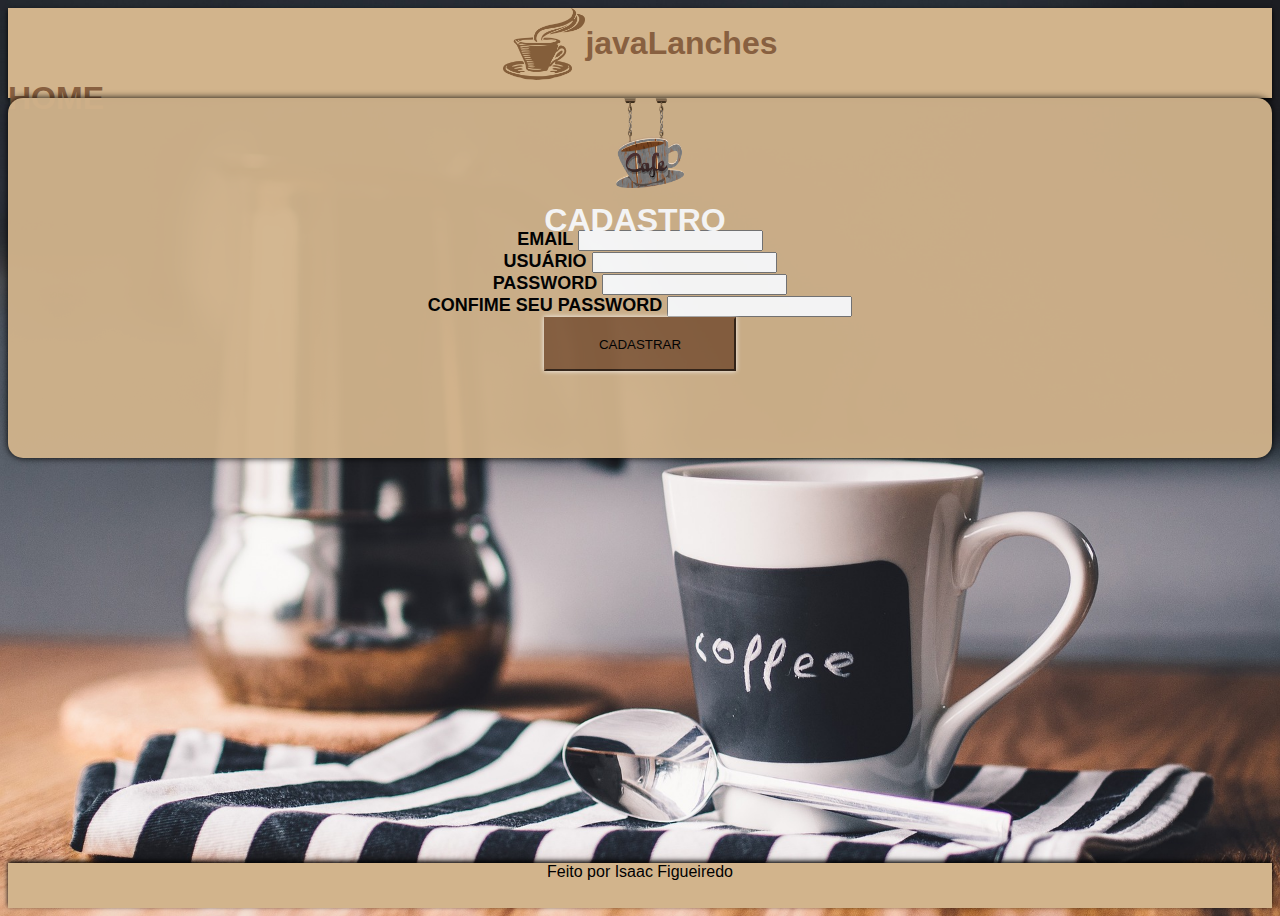
<file: src/main/resources/templates/autenticação/cadastro.html>
<!DOCTYPE html>
<html>

<head>
    <meta charset="UTF-8" />
    <meta http-equiv="X-UA-Compatible" content="IE=edge" />
    <meta name="viewport" content="width=device-width, initial-scale=1.0" />
    <link href="https://cdn.jsdelivr.net/npm/bootstrap@5.0.2/dist/css/bootstrap.min.css" rel="stylesheet"
        integrity="sha384-EVSTQN3/azprG1Anm3QDgpJLIm9Nao0Yz1ztcQTwFspd3yD65VohhpuuCOmLASjC" crossorigin="anonymous">
    <!-- 
    <link rel="stylesheet" th:href="@{/style/style.css}" />
    -->
    <link rel="stylesheet" href="/src/main/resources/static/css/style.css" />
    <link rel="preconnect" href="https://fonts.googleapis.com" />
    <link rel="preconnect" href="https://fonts.gstatic.com" crossorigin />
    <link
        href="https://fonts.googleapis.com/css2?family=Quicksand:wght@400;500;700&family=Roboto:wght@400;500;700;900&display=swap"
        rel="stylesheet" />
</head>

<body class="bg2">
    <header>
        <div class="container-fluid barra-nav">
            <div class="row header-main">
                <div class="row header-main justify-content-between">
                    <div class="col col-4 nav-logo"><img class="nav-img" src="/src/main/resources/static/img/logo.png"
                            alt="Logo JavaLanches">
                        <div class="nav-titulo">javaLanches</div>
                    </div>
                    <div class="col col-2 "><a class="nav-entrar" href="">HOME</a></div>
                </div>
            </div>
        </div>
    </header>
    <main>
        <div class="container-fluid">
            <div class="row main justify-content-around">
                <div class="col-6 row card-inicial">
                    <div class="row text-align-center justify-content-center">
                        <img class=" col-4 card-img" src="/src/main/resources/static/img/cadastro-img.png" alt="login!">
                        <div class=" col-4 card-titulo">CADASTRO</div>
                    </div>

                    <div class="text-align-center titulo-card">
                        <form>
                            <div class="row">
                                <div class="col">
                                    <div class="mb-3">
                                        <label for="InputEmail" class="form-label">Email</label>
                                        <input type="email" class="form-control" id="exampleInputEmail"
                                            aria-describedby="emailHelp">
                                    </div>
                                    <div class="mb-3">
                                        <label for="InputUser" class="form-label">Usuário</label>
                                        <input type="text" class="form-control" id="InputUser"
                                            aria-describedby="emailHelp">
                                    </div>
                                </div>
                                <div class="col">
                                    <div class="mb-3">
                                        <label for="InputPassword" class="form-label">Password</label>
                                        <input type="password" class="form-control" id="InputPassword">
                                    </div>
                                    <div class="mb-3">
                                        <label for="PasswordConf" class="form-label">Confime seu Password</label>
                                        <input type="password" class="form-control" id="PasswordConf">
                                    </div>
                                </div>
                            </div>
                            <div class="mb-1"><button type="submit" class="btn btn-primary btn-index">CADASTRAR</button>
                            </div>
                        </form>
                    </div>
                </div>
            </div>
        </div>
        </div>
    </main>
    <footer>
        <div class="container-fluid">
            <div class="row footer-main">
                <div class="col col-12">Feito por Isaac Figueiredo</div>
            </div>
        </div>
    </footer>
</body>
</file>
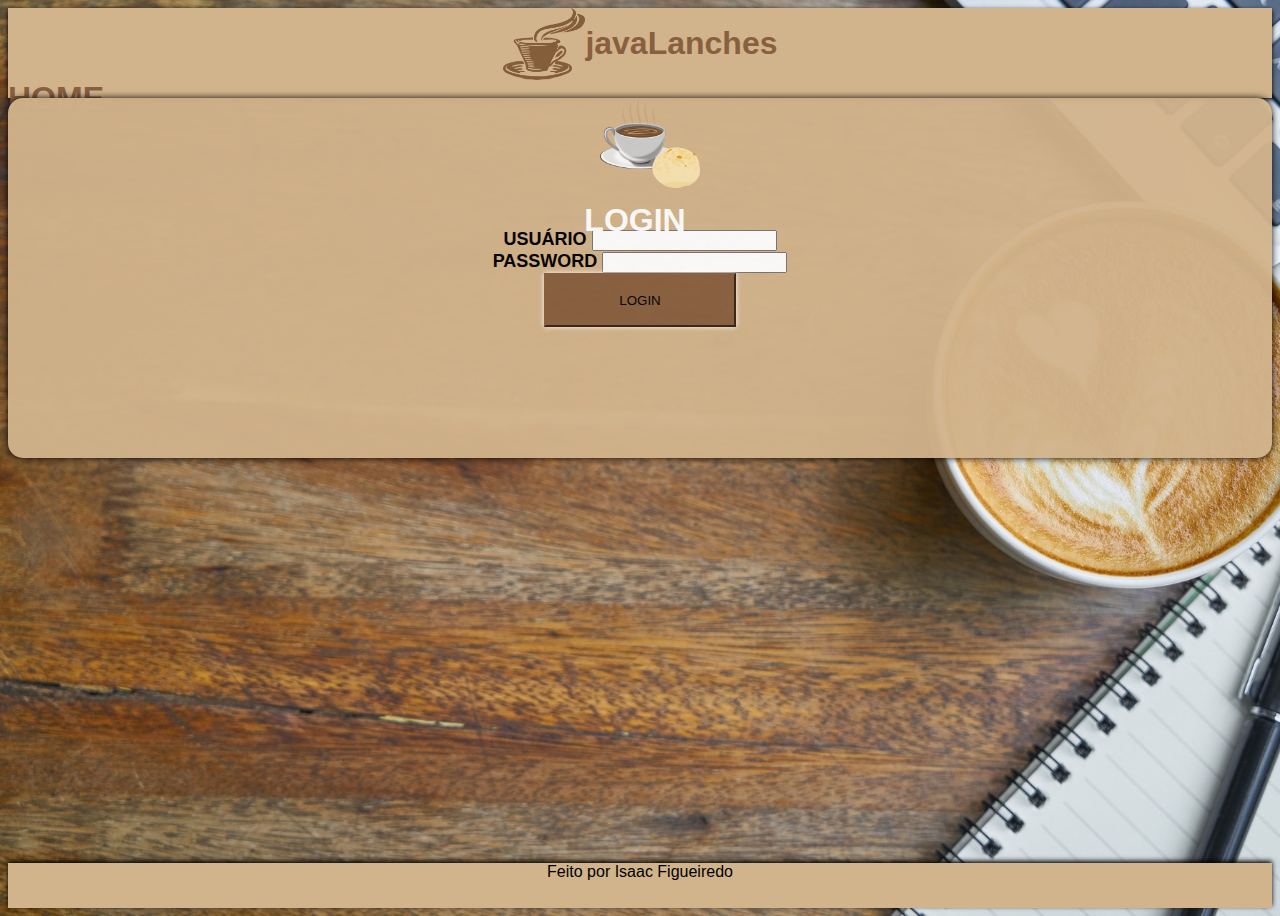
<file: src/main/resources/templates/autenticação/login.html>
<!DOCTYPE html>
<html>
<head>
    <meta charset="UTF-8" />
    <meta http-equiv="X-UA-Compatible" content="IE=edge" />
    <meta name="viewport" content="width=device-width, initial-scale=1.0" />
    <link href="https://cdn.jsdelivr.net/npm/bootstrap@5.0.2/dist/css/bootstrap.min.css" rel="stylesheet" integrity="sha384-EVSTQN3/azprG1Anm3QDgpJLIm9Nao0Yz1ztcQTwFspd3yD65VohhpuuCOmLASjC" crossorigin="anonymous">
    <!-- 
    <link rel="stylesheet" th:href="@{/style/style.css}" />
    -->  
    <link rel="stylesheet" href="/src/main/resources/static/css/style.css" />
    <link rel="preconnect" href="https://fonts.googleapis.com" />
    <link rel="preconnect" href="https://fonts.gstatic.com" crossorigin />
    <link
        href="https://fonts.googleapis.com/css2?family=Quicksand:wght@400;500;700&family=Roboto:wght@400;500;700;900&display=swap"
        rel="stylesheet" />
</head>
<body class="bg1">
    <header>
        <div class="container-fluid barra-nav">
            <div class="row header-main justify-content-between">
                <div class="col col-4 nav-logo"><img class="nav-img" src="/src/main/resources/static/img/logo.png" alt="Logo JavaLanches"><div class="nav-titulo">javaLanches</div></div>
                <div class="col col-2 "><a class="nav-entrar" href="">HOME</a></div>
            </div>
        </div>
    </header>
    <main>
        <div class="container-fluid">
            <div class="row main justify-content-around">
                <div class="col-4 row card-inicial">
                    <div class="row text-align-center justify-content-center">
                        <img class=" col-4 card-img" src="/src/main/resources/static/img/login-img.png" alt="login!">
                        <div class=" col-5 card-titulo">LOGIN</div></div>
                    <div class="text-align-center titulo-card">
                        <form action="">
                            <div class="mb-3">
                                <label for="InputUser" class="form-label">Usuário</label>
                                <input type="text" class="form-control" id="InputUser" aria-describedby="emailHelp">
                              </div>
                              <div class="mb-3">
                                <label for="InputPassword" class="form-label">Password</label>
                                <input type="password" class="form-control" id="InputPassword1">
                              </div>
                              <div class="mb-3"><button type="submit"
                            class="btn btn-primary btn-index">LOGIN</button></div>
                        </form>
                    </div>
                    
                </div>
            </div>
        </div>
    </main>
    <footer>
        <div class="container-fluid">
            <div class="row footer-main">
                <div class="col col-12">Feito por Isaac Figueiredo</div>
            </div>
        </div>
    </footer>
</body>
</file>
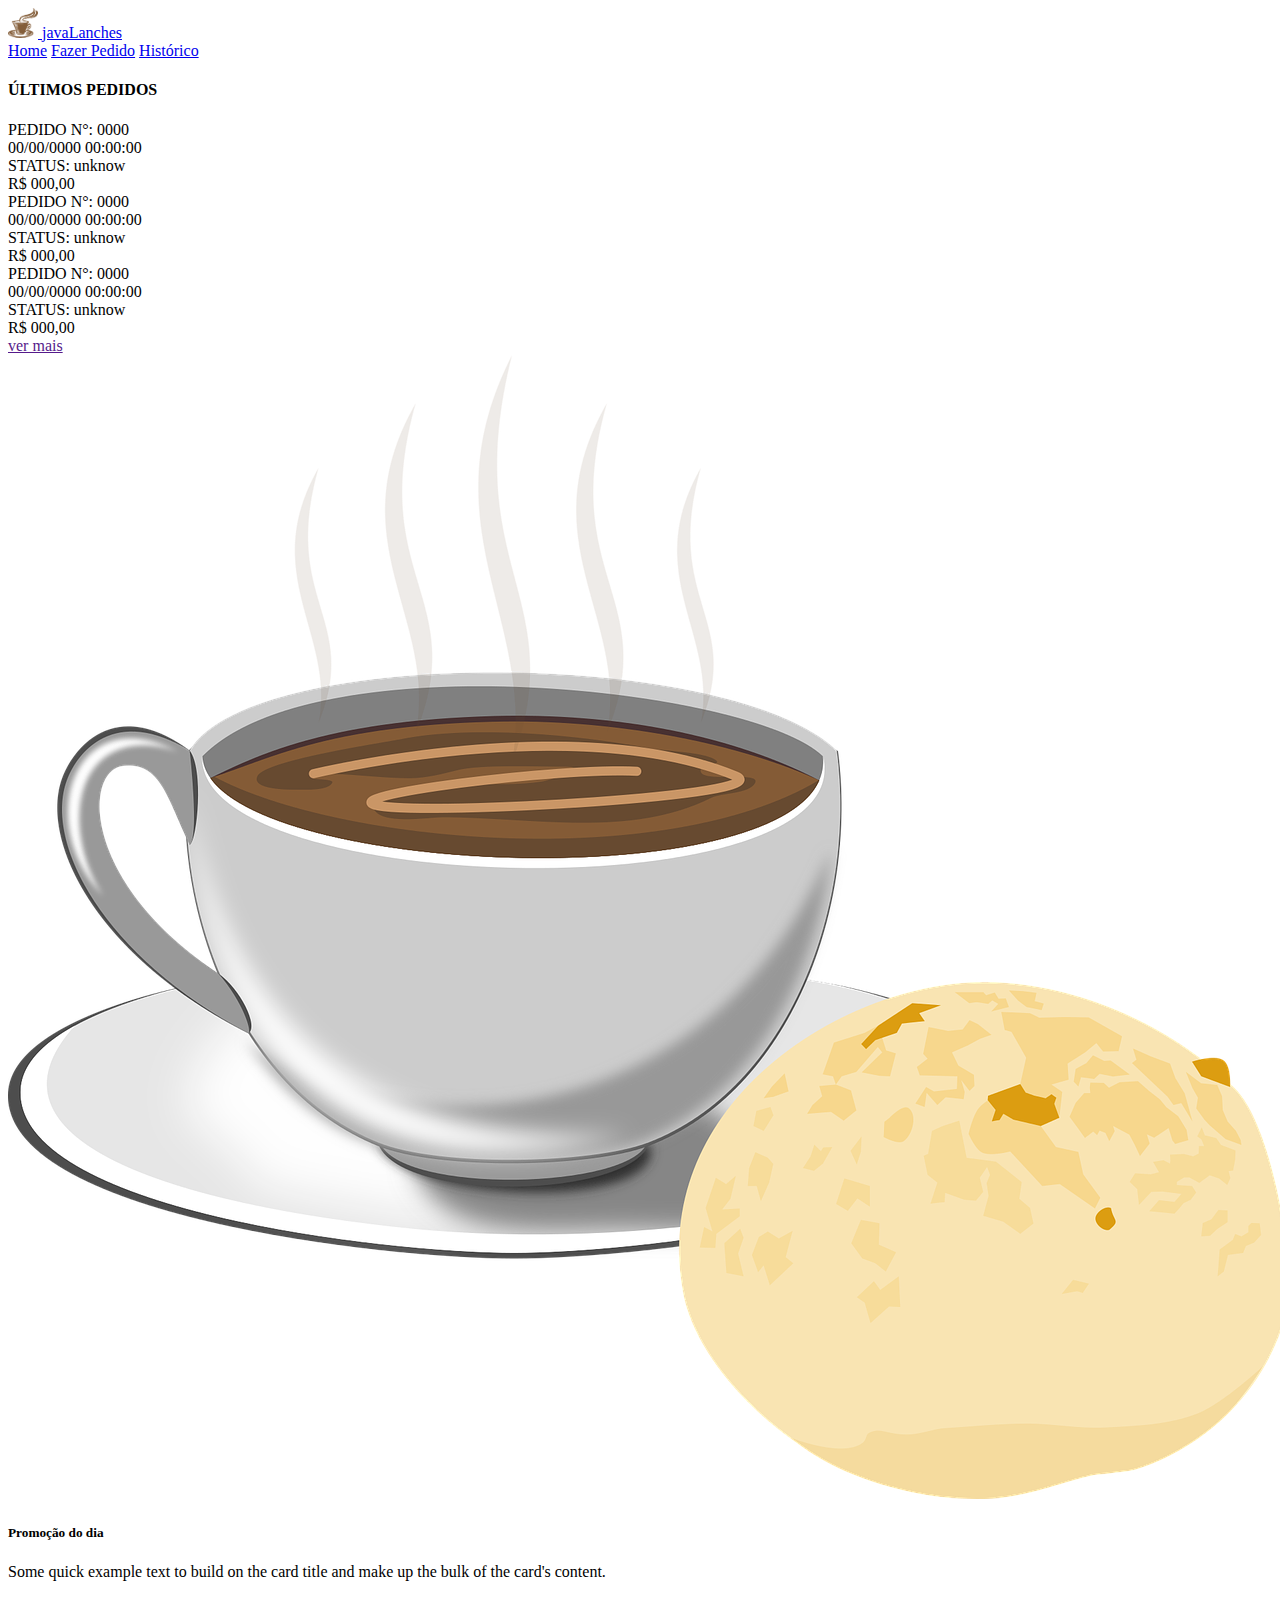
<file: src/main/resources/templates/cliente/home.html>
<!DOCTYPE html>
<html>

<head>
    <meta charset="UTF-8" />
    <meta http-equiv="X-UA-Compatible" content="IE=edge" />
    <meta name="viewport" content="width=device-width, initial-scale=1.0" />
    <link href="https://cdn.jsdelivr.net/npm/bootstrap@5.0.2/dist/css/bootstrap.min.css" rel="stylesheet"
        integrity="sha384-EVSTQN3/azprG1Anm3QDgpJLIm9Nao0Yz1ztcQTwFspd3yD65VohhpuuCOmLASjC" crossorigin="anonymous">

    <link rel="stylesheet" th:href="@{/css/style-cliente.css}" />
    <!-- 
    <link rel="stylesheet" href="/src/main/resources/static/css/style.css" />    -->
    <link rel="preconnect" href="https://fonts.googleapis.com" />
    <link rel="preconnect" href="https://fonts.gstatic.com" crossorigin />
    <link
        href="https://fonts.googleapis.com/css2?family=Quicksand:wght@400;500;700&family=Roboto:wght@400;500;700;900&display=swap"
        rel="stylesheet" />
</head>

<body>
    <header>
        <nav class="navbar bg-light justify-content-center">
            <div class="container-fluid justify-content-center">
                <a class="navbar-brand nav-cliente-logo" href="#">
                    <img src="/src/main/resources/static/img/logo.png" alt="Logo" width="30" height="30"
                        class="d-inline-block align-text-top">
                    <!-- th:src="@{/img/logo.png}" -->
                    javaLanches
                </a>

            </div>
            <a class="nav-link active" aria-current="page" href="#">Home</a>
            <a class="nav-link" href="#">Fazer Pedido</a>
            <a class="nav-link" href="#">Histórico</a>
        </nav>

    </header>
    <section class="container">
        <div class="row justify-content-between mt-3">
            <div class="col col-6 card">
                <div class="card-title text-center mt-3">
                    <h4>ÚLTIMOS PEDIDOS</h4>
                </div>
                <div class="card-body pb-2">
                    <div class="mt-3 card">
                        <div class="card-header"><a>PEDIDO N°: 0000</a></div>
                        <div class="card-body">
                            <div class="card-title"> 00/00/0000 00:00:00</div>
                            <div class="card-title"> STATUS: unknow</div>
                            <div class="card-text text-end"> R$ 000,00</div>
                        </div>
                    </div>
                    <div class="mt-3 card">
                        <div class="card-header"><a>PEDIDO N°: 0000</a></div>
                        <div class="card-body">
                            <div class="card-title"> 00/00/0000 00:00:00</div>
                            <div class="card-title"> STATUS: unknow</div>
                            <div class="card-text text-end"> R$ 000,00</div>
                        </div>
                    </div>
                    <div class="mt-3 card">
                        <div class="card-header"><a>PEDIDO N°: 0000</a></div>
                        <div class="card-body">
                            <div class="card-title"> 00/00/0000 00:00:00</div>
                            <div class="card-title"> STATUS: unknow</div>
                            <div class="card-text text-end"> R$ 000,00</div>
                        </div>
                    </div>
                </div>
                <div class="card-title text-center conteudo-card">
                    <a href="">ver mais</a>
                </div>
            </div>
            <div class="col col-5 align-self-center card">
                <div class="card mt-3 mb-2">
                    <img src="/src/main/resources/static/img/login-img.png" class="card-img-top card-header" alt="...">
                    <div class="card-body mt-1">
                        <h5 class="card-title text-center">Promoção do dia</h5>
                        <p class="card-text">Some quick example text to build on the card title and make up the bulk of
                            the
                            card's content.</p>
                    </div>
                </div>
            </div>
        </div>

    </section>
</body>
</file>
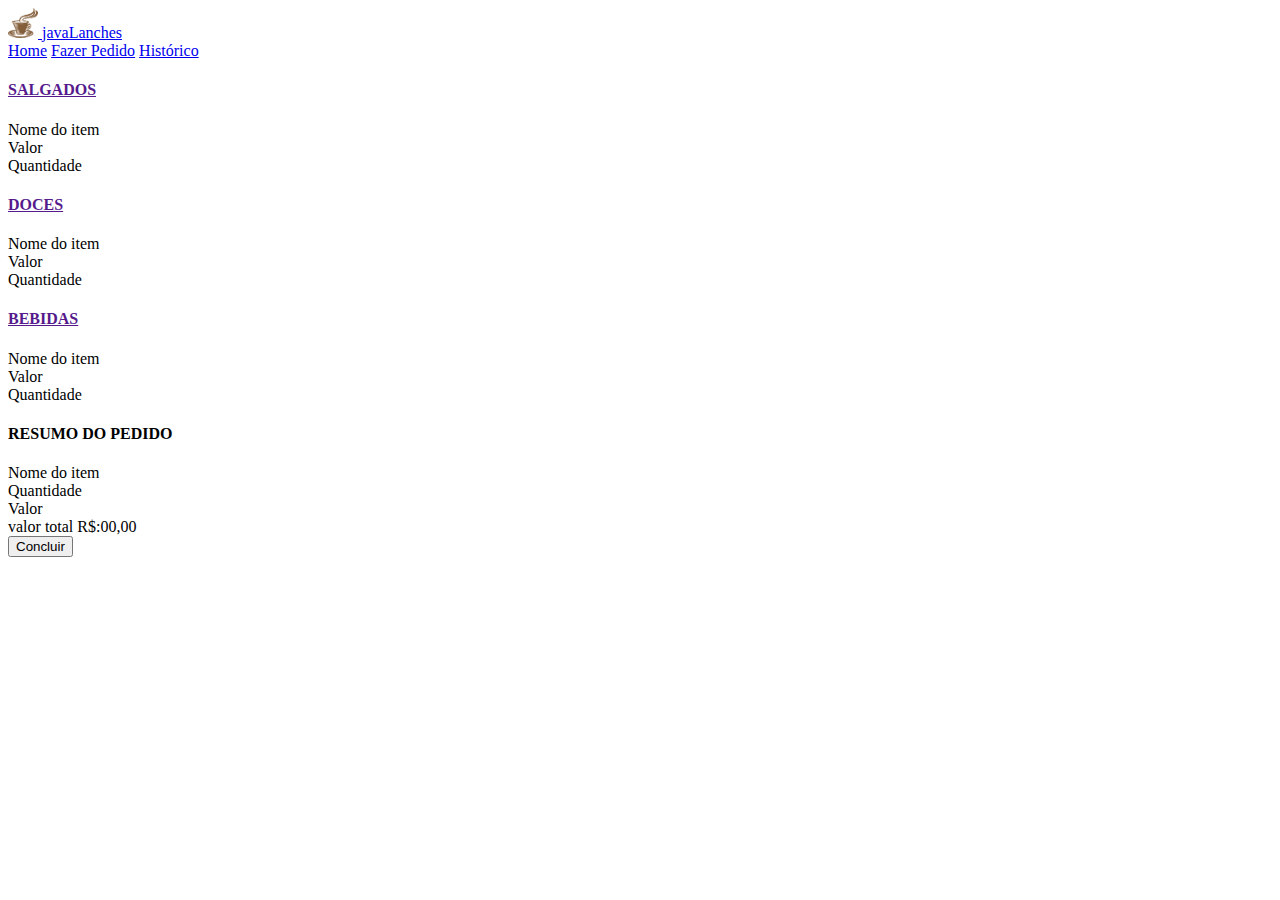
<file: src/main/resources/templates/cliente/novopedido.html>
<!DOCTYPE html>
<html>

<head>
    <meta charset="UTF-8" />
    <meta http-equiv="X-UA-Compatible" content="IE=edge" />
    <meta name="viewport" content="width=device-width, initial-scale=1.0" />
    <link href="https://cdn.jsdelivr.net/npm/bootstrap@5.0.2/dist/css/bootstrap.min.css" rel="stylesheet"
        integrity="sha384-EVSTQN3/azprG1Anm3QDgpJLIm9Nao0Yz1ztcQTwFspd3yD65VohhpuuCOmLASjC" crossorigin="anonymous">

    <link rel="stylesheet" th:href="@{/css/style-cliente.css}" />
    <!-- 
    <link rel="stylesheet" href="/src/main/resources/static/css/style.css" />    -->
    <link rel="preconnect" href="https://fonts.googleapis.com" />
    <link rel="preconnect" href="https://fonts.gstatic.com" crossorigin />
    <link
        href="https://fonts.googleapis.com/css2?family=Quicksand:wght@400;500;700&family=Roboto:wght@400;500;700;900&display=swap"
        rel="stylesheet" />
</head>

<body>
    <header>
        <nav class="navbar bg-light justify-content-center">
            <div class="container-fluid justify-content-center">
                <a class="navbar-brand nav-cliente-logo" href="#">
                    <img src="/src/main/resources/static/img/logo.png" alt="Logo" width="30" height="30"
                        class="d-inline-block align-text-top">
                    <!-- th:src="@{/img/logo.png}" -->
                    javaLanches
                </a>

            </div>
            <a class="nav-link active" aria-current="page" href="#">Home</a>
            <a class="nav-link" href="#">Fazer Pedido</a>
            <a class="nav-link" href="#">Histórico</a>
        </nav>

    </header>
    <section class="container">
        <div class="row justify-content-between mt-3">
            <div class="col card">
                <div class="card-title text-center mt-3">
                    <a href="">
                        <h4>SALGADOS</h4>
                    </a>
                </div>
                <div class="card-text">
                    <div class="row">
                        <div class="card-text text-center col-6"> Nome do item</div>
                        <div class="card-text text-center col-4"> Valor</div>
                        <div class="card-text text-center col-2"> Quantidade</div>
                    </div>
                </div>
            </div>
        </div>
        <div class="row justify-content-between mt-3">
            <div class="col card">
                <div class="card-title text-center mt-3">
                    <a href="">
                        <h4>DOCES</h4>
                    </a>
                </div>
                <div class="card-text">
                    <div class="row">
                        <div class="card-text text-center col-6"> Nome do item</div>
                        <div class="card-text text-center col-4"> Valor</div>
                        <div class="card-text text-center col-2"> Quantidade</div>
                    </div>
                </div>
            </div>
        </div>
        <div class="row justify-content-between mt-3">
            <div class="col card">
                <div class="card-title text-center mt-3">
                    <a href="">
                        <h4>BEBIDAS</h4>
                    </a>
                </div>
                <div class="card-text">
                    <div class="row">
                        <div class="card-text text-center col-6"> Nome do item</div>
                        <div class="card-text text-center col-4"> Valor</div>
                        <div class="card-text text-center col-2"> Quantidade</div>
                    </div>
                </div>
            </div>
        </div>
    </section>
    <section class="container-fluid">
        <div class="row align-items-end mt-3">
            <div class="col">
                <div class="card">
                    <div class=" card-header card-title text-center">
                        <h4>RESUMO DO PEDIDO</h4>
                    </div>
                    <div class="row">
                        <div class="card-text text-center col-5"> Nome do item</div>
                        <div class="card-text text-center col-4"> Quantidade</div>
                        <div class="card-text text-center col-3"> Valor</div>
                    </div>
                    <div class="card-footer mt-3 text-end"> valor total R$:00,00</div>
                    <input type="submit" class="col-4 btn btn-primary m-3 align-self-center" value="Concluir"></input>
                </div>
            </div>
        </div>

    </section>
</body>
</file>
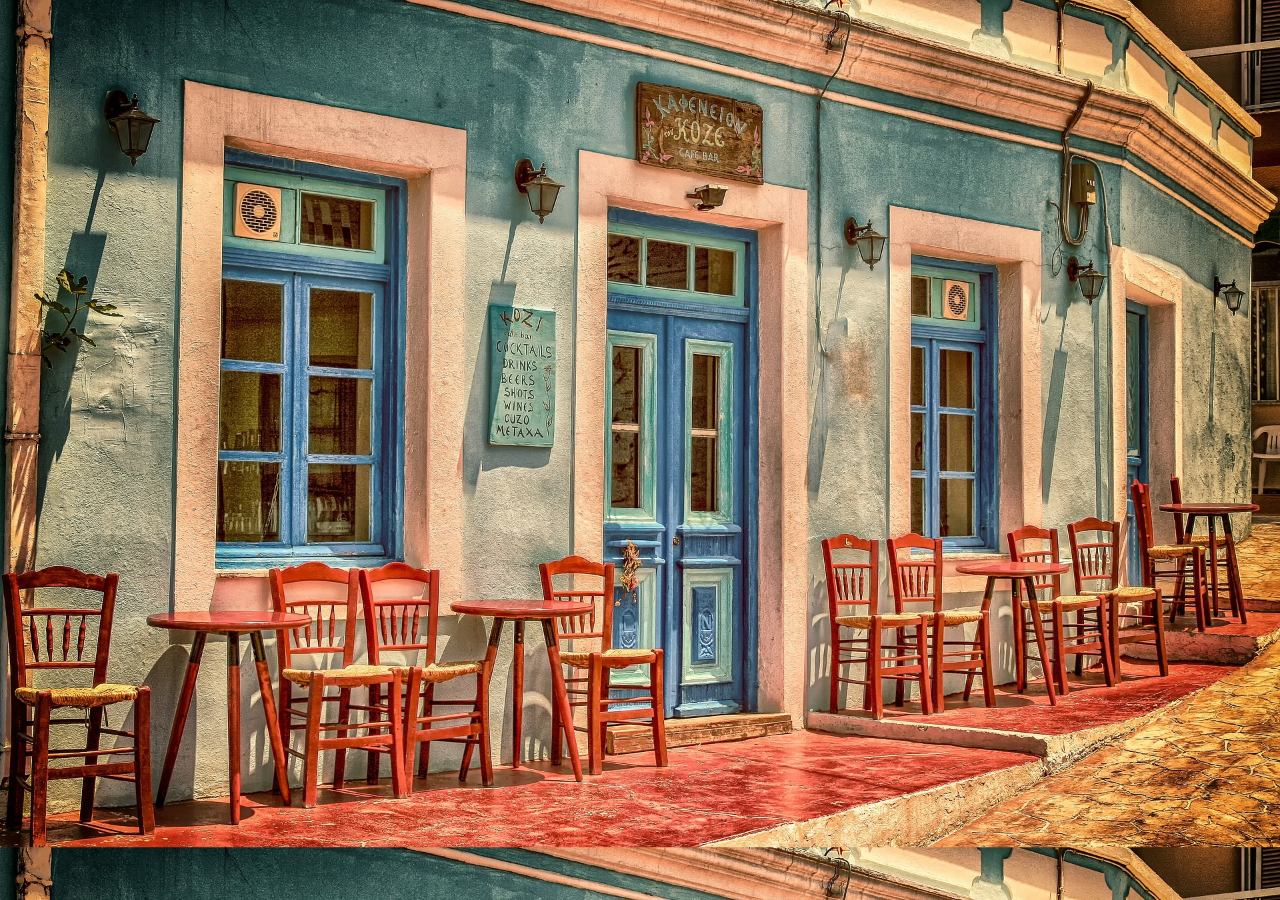
<file: src/main/resources/templates/sistema/home.html>
<!DOCTYPE html>
<html>

<head>
    <meta charset="UTF-8" />
    <meta http-equiv="X-UA-Compatible" content="IE=edge" />
    <meta name="viewport" content="width=device-width, initial-scale=1.0" />
    <link href="https://cdn.jsdelivr.net/npm/bootstrap@5.0.2/dist/css/bootstrap.min.css" rel="stylesheet"
        integrity="sha384-EVSTQN3/azprG1Anm3QDgpJLIm9Nao0Yz1ztcQTwFspd3yD65VohhpuuCOmLASjC" crossorigin="anonymous">
    <!-- 
    <link rel="stylesheet" th:href="@{/style/style.css}" />
    -->
    <link rel="stylesheet" href="/src/main/resources/static/css/style.css" />
    <link rel="preconnect" href="https://fonts.googleapis.com" />
    <link rel="preconnect" href="https://fonts.gstatic.com" crossorigin />
    <link
        href="https://fonts.googleapis.com/css2?family=Quicksand:wght@400;500;700&family=Roboto:wght@400;500;700;900&display=swap"
        rel="stylesheet" />
</head>
<body class="bg3">

    
</body>
</file>
<file: src/main/resources/static/css/style.css>
body{
    font-family: Verdana, Geneva, Tahoma, sans-serif;

}

.bg1{
    background-image:url(/src/main/resources/static/img/background-login.jpg);
    background-size: cover; 
}
.bg2{
    background-image:url(/src/main/resources/static/img/background-cadastro.jpg);
    background-size: cover; 
}
.bg3{
    background-image:url(/src/main/resources/static/img/background-index.jpg);
    background-size: cover; 
}
.text-align-center{
    text-align: center;
    align-items: center;

}

.link-texto{
    text-decoration: none;
    color: white;
}

.barra-nav{
    background-color:tan;
    box-shadow: 0px 2px 5px black;
}

.header-main{
    height: 10vh;
    align-items: center;
    text-align: start;
}

.nav-logo{
    display: flex;
    flex-direction: row;
    justify-content: center;
    align-items:center ;
}
.nav-img{
    max-height: 8vh;
}
.nav-titulo{
    font-weight: 700;
    font-size:  2rem;
    text-align: center;
    color: #886040 ;
    text-decoration: none;
}
.nav-entrar{
    
    font-weight: 700;
    font-size:  2rem;
    text-align: center;
    color:#886040 ;
    text-decoration: none;
}

.main{
    height: 85vh;
    align-items: center;
}

.card-inicial{
    height: 40vh;
    background: tan;
    opacity: 0.95;
    box-shadow: 0px 0px 7px ;
    align-items: center;
    border-radius: 15px;
    color: black;
}
.card-img{
    position: relative;
    left: 10px;
    height: 10vh;
    width: auto;
}
.card-titulo{
    position: relative;
    right: 5px;
    top: 10px;
    font-size: 2rem;
    font-weight: 700;
    color: white;

}
.card-titulo-index{
    font-size: 2rem;
    font-weight: 700;
    color: white;
    text-align: center;
}
.titulo-card{
    font-size: 2vh;
    font-weight: 700;
    text-transform: uppercase;
}
.btn-index{

    width: 15vw;
    height: 6vh;
    box-shadow: 0 0 5px white;
    background-color:#886040;
    border-color: #886040;
}

footer{
    background-color:tan;
    box-shadow: 0px -2px 5px black;
}
.footer-main{
    height: 5vh;
    align-items: center;
    text-align: center;
}
</file>
